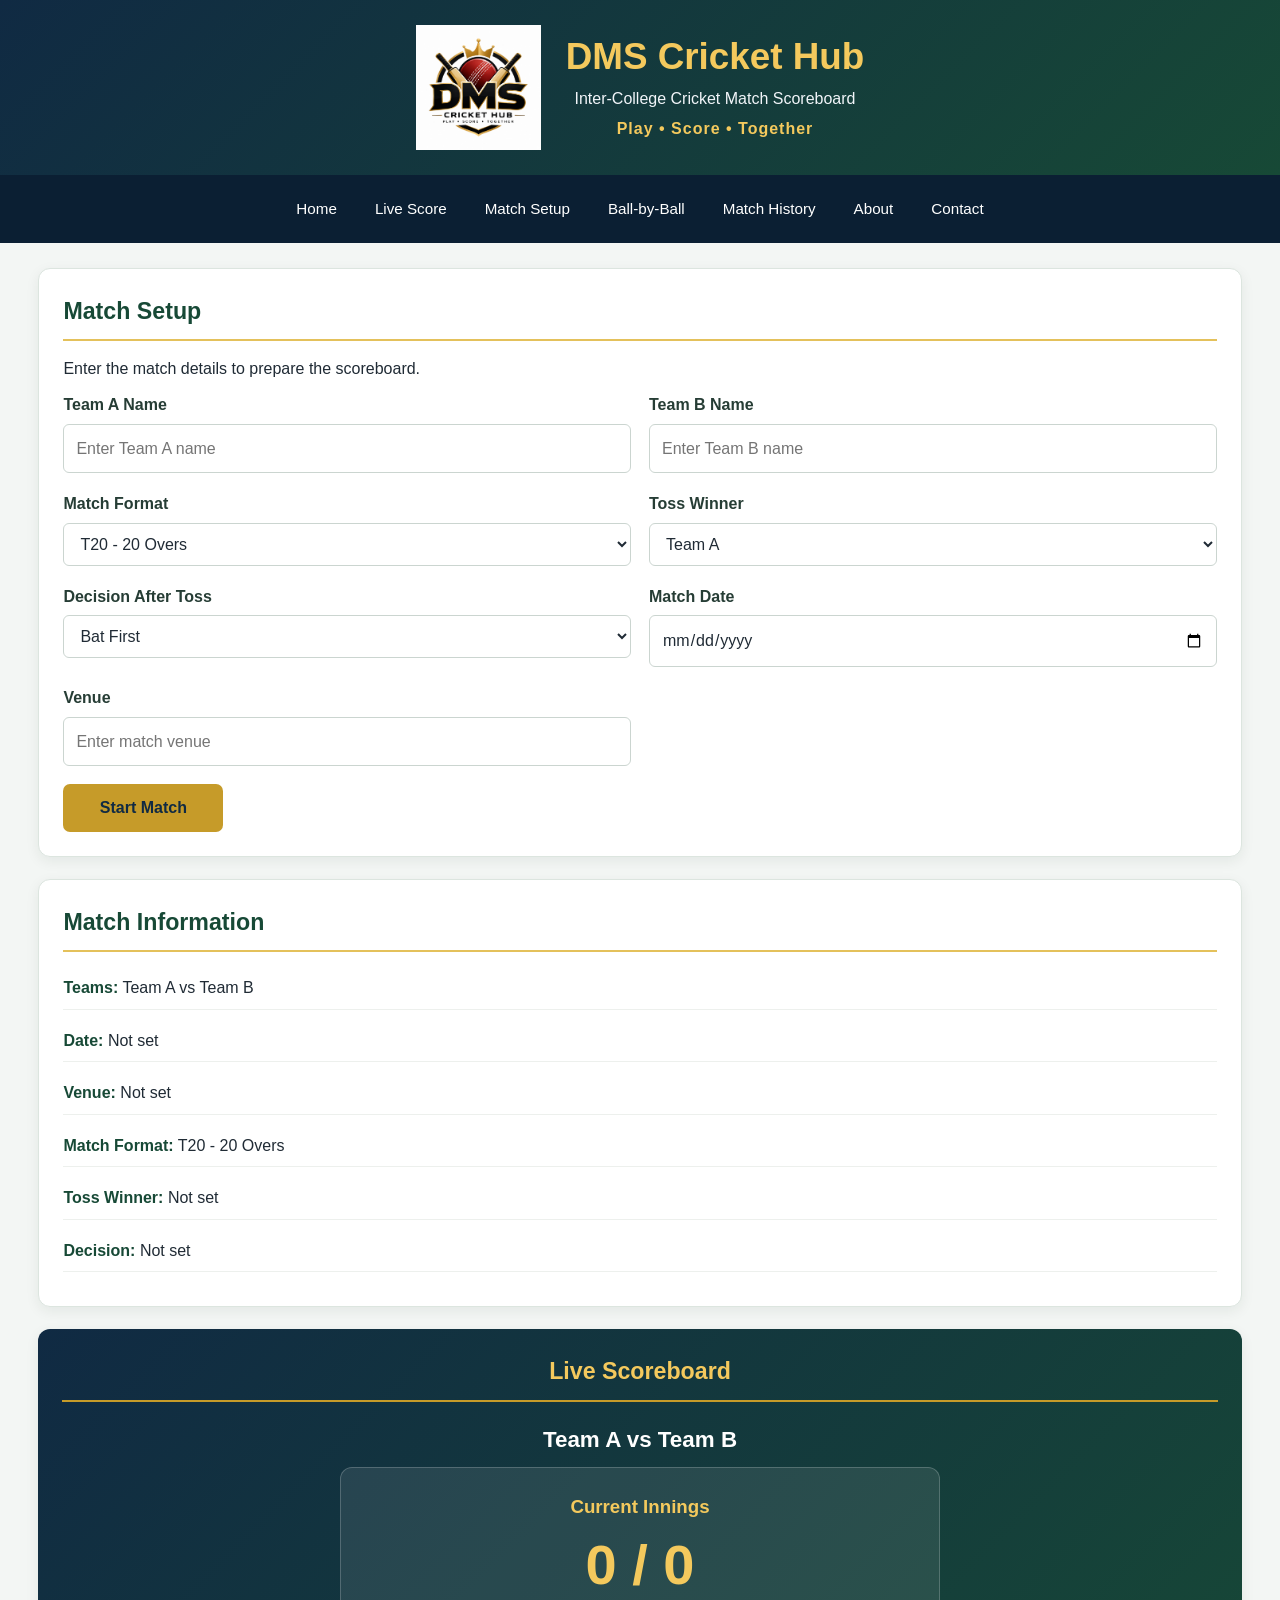
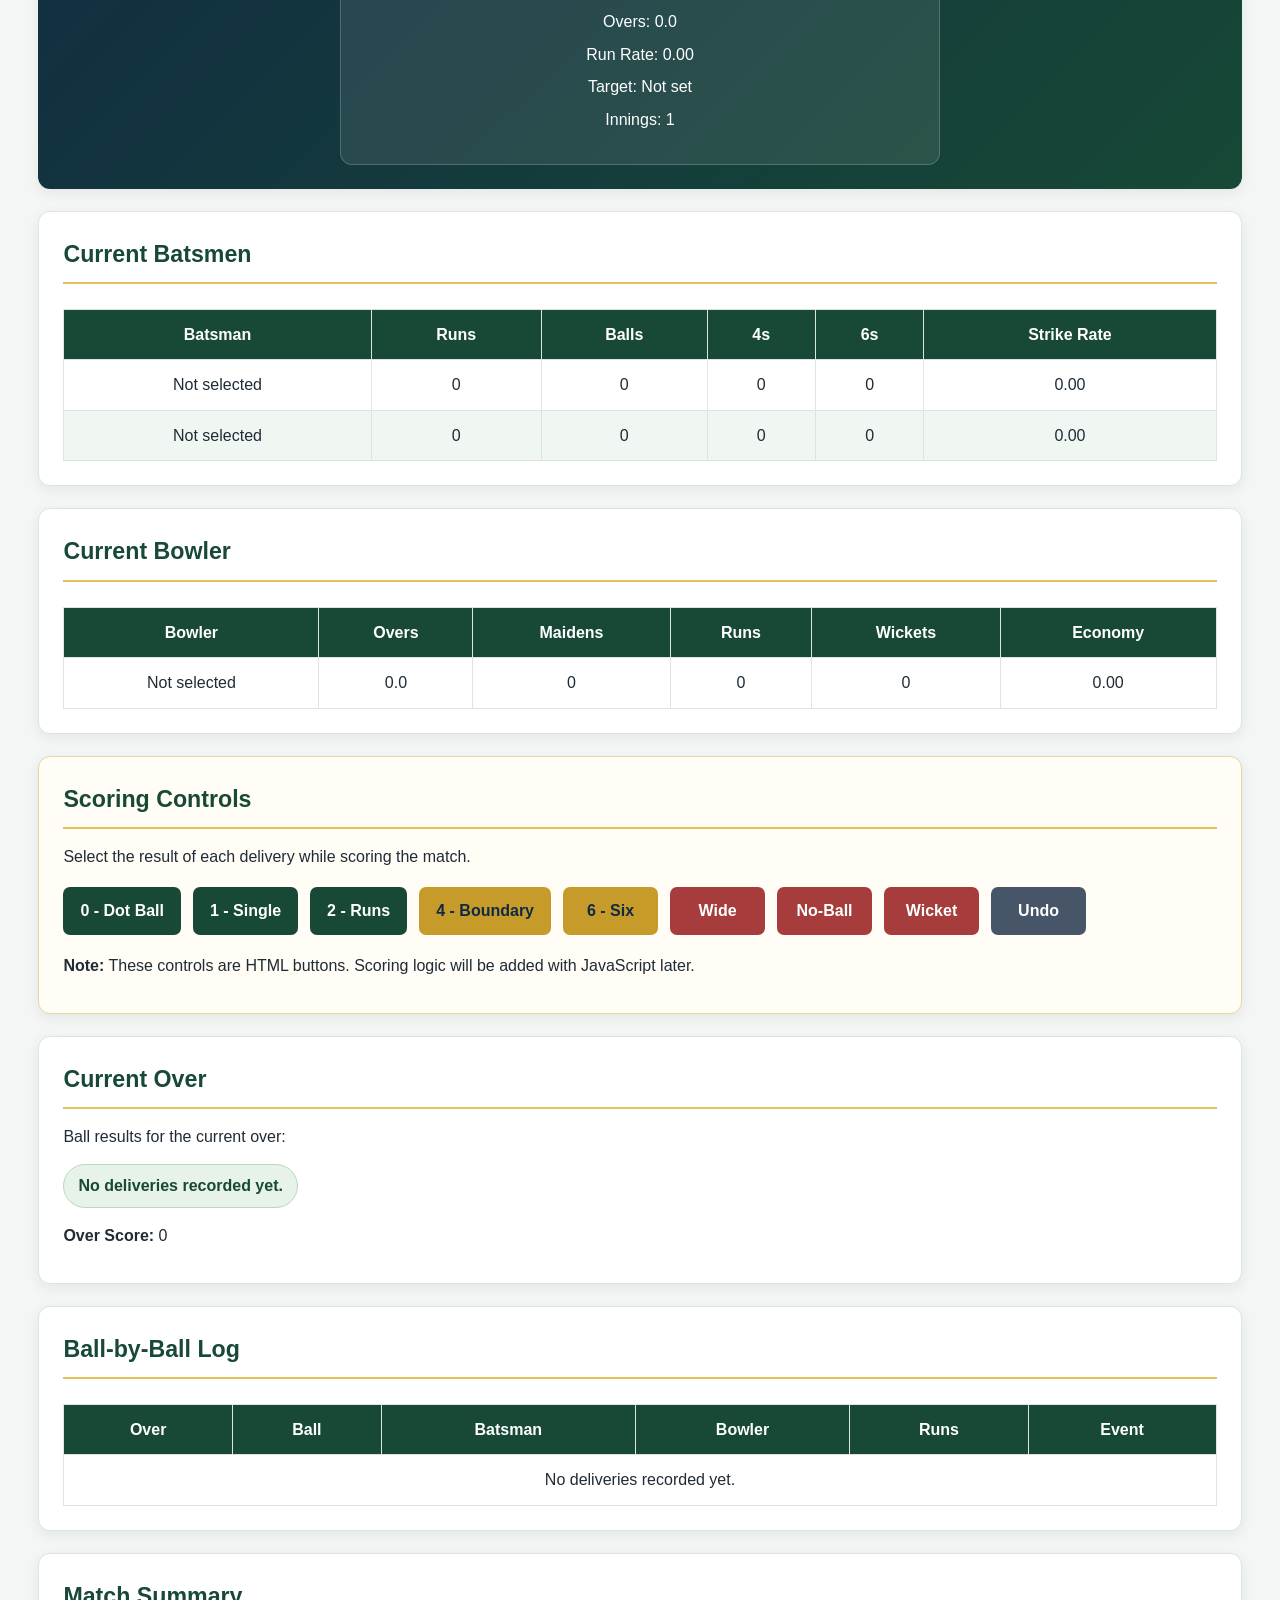
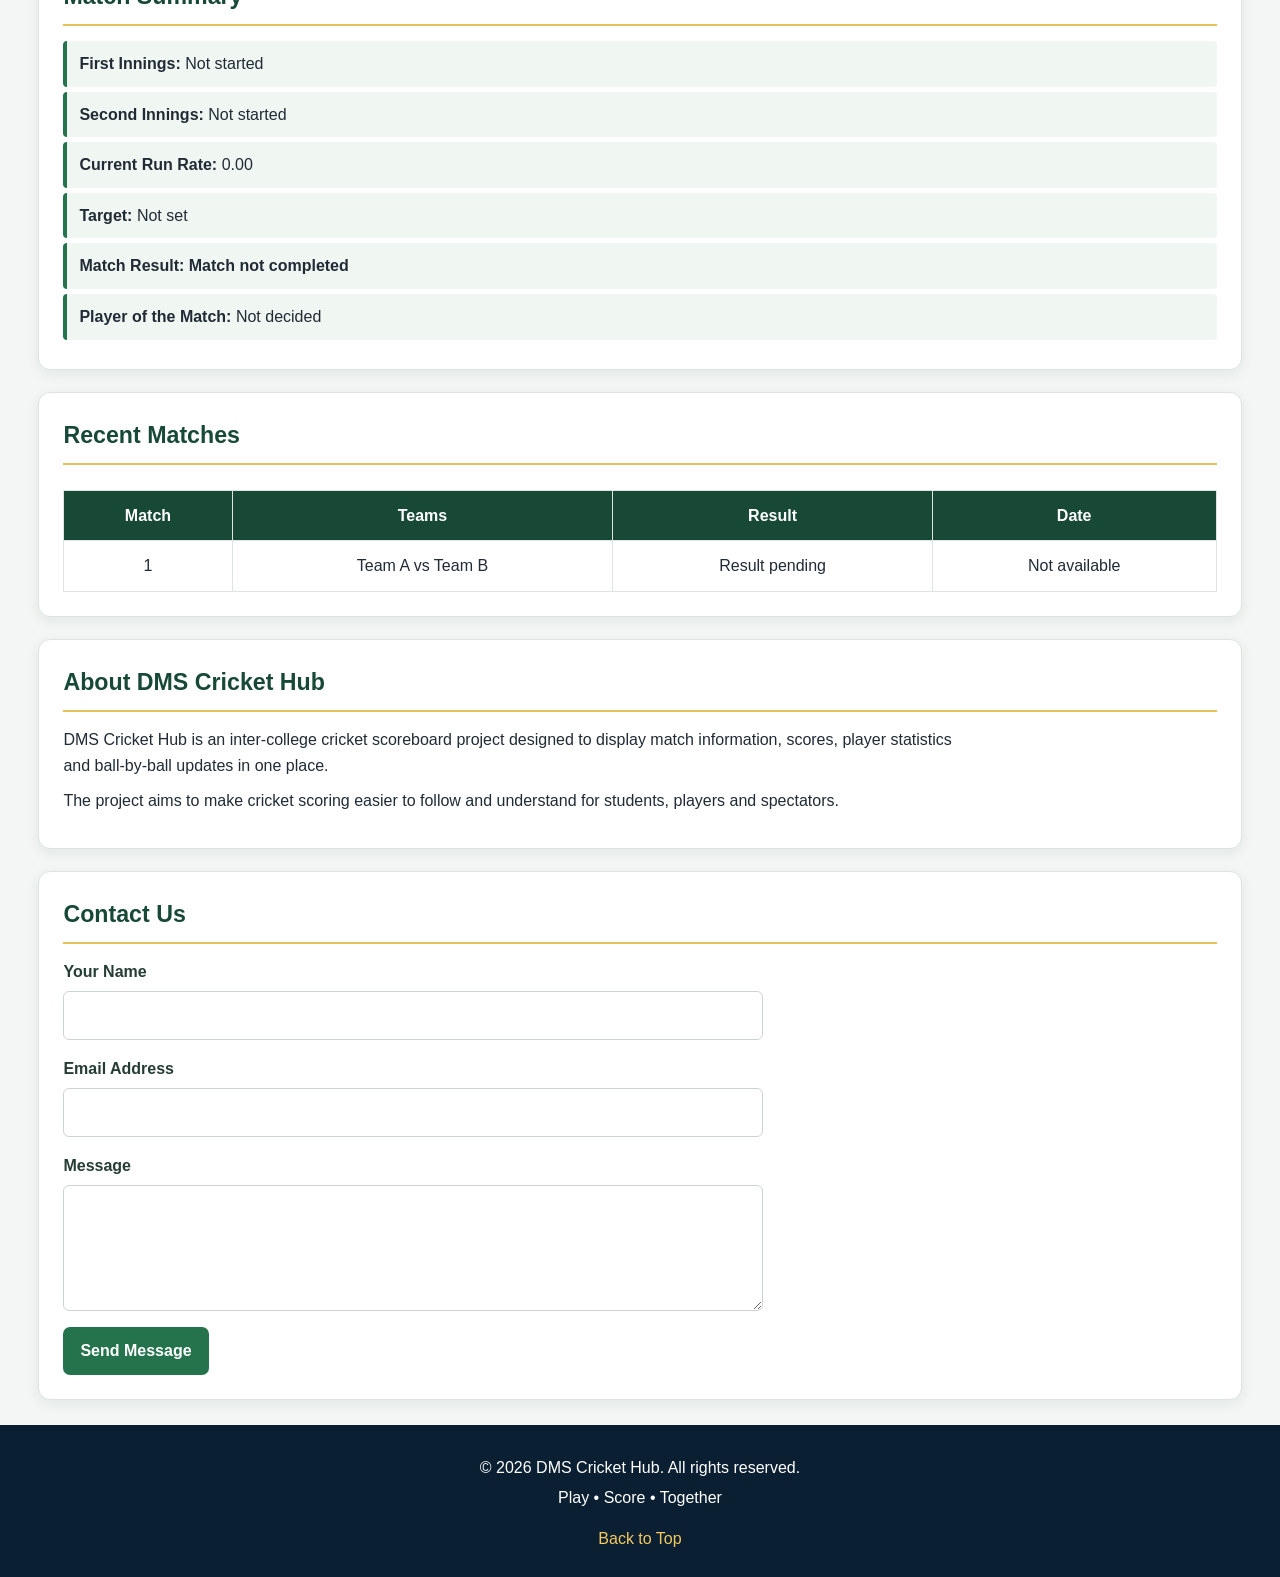
<file: index.html>
<!DOCTYPE html>
<html lang="en">

<head>
    <meta charset="UTF-8">
    <meta name="viewport" content="width=device-width, initial-scale=1.0">

    <meta name="description"
          content="DMS Cricket Hub - Inter-College Cricket Match Scoreboard and Ball-by-Ball Log">

    <title>DMS Cricket Hub | Inter-College Cricket</title>
    <link rel="icon" type="image/jpeg" href="logo.jpg">

    <!-- External CSS file -->
    <link rel="stylesheet" href="style file.css">
</head>

<body>

    <!-- ================= HEADER ================= -->

    <header id="home" class="site-header">

        <div class="brand">
            <img src="logo.jpg"
                 alt="DMS Cricket Hub Logo"
                 class="logo">

            <div class="brand-text">
                <h1>DMS Cricket Hub</h1>
                <p>Inter-College Cricket Match Scoreboard</p>
                <p>Play • Score • Together</p>
            </div>
        </div>

    </header>


    <!-- ================= NAVIGATION ================= -->

    <nav class="navbar" aria-label="Main navigation">

        <a href="#home">Home</a>
        <a href="#live-score">Live Score</a>
        <a href="#match-setup">Match Setup</a>
        <a href="#ball-log">Ball-by-Ball</a>
        <a href="#match-history">Match History</a>
        <a href="#about">About</a>
        <a href="#contact">Contact</a>

    </nav>


    <!-- ================= MAIN CONTENT ================= -->

    <main>

        <!-- ================= MATCH SETUP ================= -->

        <section id="match-setup" class="section match-setup">

            <h2>Match Setup</h2>

            <p>Enter the match details to prepare the scoreboard.</p>

            <form id="match-form">

                <div class="form-group">
                    <label for="team-a">Team A Name</label>
                    <input type="text"
                           id="team-a"
                           name="teamA"
                           placeholder="Enter Team A name"
                           required>
                </div>

                <div class="form-group">
                    <label for="team-b">Team B Name</label>
                    <input type="text"
                           id="team-b"
                           name="teamB"
                           placeholder="Enter Team B name"
                           required>
                </div>

                <div class="form-group">
                    <label for="match-type">Match Format</label>
                    <select id="match-type" name="matchType">
                        <option value="20">T20 - 20 Overs</option>
                        <option value="10">10-Over Match</option>
                    </select>
                </div>

                <div class="form-group">
                    <label for="toss-winner">Toss Winner</label>
                    <select id="toss-winner" name="tossWinner">
                        <option value="A">Team A</option>
                        <option value="B">Team B</option>
                    </select>
                </div>

                <div class="form-group">
                    <label for="toss-decision">Decision After Toss</label>
                    <select id="toss-decision" name="tossDecision">
                        <option value="bat">Bat First</option>
                        <option value="bowl">Bowl First</option>
                    </select>
                </div>

                <div class="form-group">
                    <label for="match-date">Match Date</label>
                    <input type="date" id="match-date" name="matchDate">
                </div>

                <div class="form-group">
                    <label for="venue">Venue</label>
                    <input type="text"
                           id="venue"
                           name="venue"
                           placeholder="Enter match venue">
                </div>

                <button type="submit" id="start-match">
                    Start Match
                </button>

            </form>

        </section>


        <!-- ================= MATCH INFORMATION ================= -->

        <section id="match-information" class="section">

            <h2>Match Information</h2>

            <p>
                <strong>Teams:</strong>
                <span id="match-teams">Team A vs Team B</span>
            </p>

            <p>
                <strong>Date:</strong>
                <span id="display-date">Not set</span>
            </p>

            <p>
                <strong>Venue:</strong>
                <span id="display-venue">Not set</span>
            </p>

            <p>
                <strong>Match Format:</strong>
                <span id="display-format">T20 - 20 Overs</span>
            </p>

            <p>
                <strong>Toss Winner:</strong>
                <span id="display-toss">Not set</span>
            </p>

            <p>
                <strong>Decision:</strong>
                <span id="display-decision">Not set</span>
            </p>

        </section>


        <!-- ================= LIVE SCOREBOARD ================= -->

        <section id="live-score" class="section scoreboard">

            <h2>Live Scoreboard</h2>

            <p class="match-heading">
                <span id="batting-team-name">Team A</span>
                vs
                <span id="bowling-team-name">Team B</span>
            </p>

            <div class="score-display">

                <h3>Current Innings</h3>

                <p class="total-score">
                    <span id="total-runs">0</span>
                    /
                    <span id="total-wickets">0</span>
                </p>

                <p>
                    Overs:
                    <span id="overs">0.0</span>
                </p>

                <p>
                    Run Rate:
                    <span id="run-rate">0.00</span>
                </p>

                <p>
                    Target:
                    <span id="target">Not set</span>
                </p>

                <p>
                    Innings:
                    <span id="innings-number">1</span>
                </p>

            </div>

        </section>


        <!-- ================= CURRENT BATSMEN ================= -->

        <section id="batsmen" class="section">

            <h2>Current Batsmen</h2>

            <div class="table-container">

                <table>
                    <thead>
                        <tr>
                            <th scope="col">Batsman</th>
                            <th scope="col">Runs</th>
                            <th scope="col">Balls</th>
                            <th scope="col">4s</th>
                            <th scope="col">6s</th>
                            <th scope="col">Strike Rate</th>
                        </tr>
                    </thead>

                    <tbody>
                        <tr>
                            <td>Not selected</td>
                            <td>0</td>
                            <td>0</td>
                            <td>0</td>
                            <td>0</td>
                            <td>0.00</td>
                        </tr>

                        <tr>
                            <td>Not selected</td>
                            <td>0</td>
                            <td>0</td>
                            <td>0</td>
                            <td>0</td>
                            <td>0.00</td>
                        </tr>
                    </tbody>
                </table>

            </div>

        </section>


        <!-- ================= CURRENT BOWLER ================= -->

        <section id="bowler" class="section">

            <h2>Current Bowler</h2>

            <div class="table-container">

                <table>
                    <thead>
                        <tr>
                            <th scope="col">Bowler</th>
                            <th scope="col">Overs</th>
                            <th scope="col">Maidens</th>
                            <th scope="col">Runs</th>
                            <th scope="col">Wickets</th>
                            <th scope="col">Economy</th>
                        </tr>
                    </thead>

                    <tbody>
                        <tr>
                            <td>Not selected</td>
                            <td>0.0</td>
                            <td>0</td>
                            <td>0</td>
                            <td>0</td>
                            <td>0.00</td>
                        </tr>
                    </tbody>
                </table>

            </div>

        </section>


        <!-- ================= SCORING CONTROLS ================= -->

        <section id="scorer-panel" class="section scoring-controls">

            <h2>Scoring Controls</h2>

            <p>
                Select the result of each delivery while scoring
                the match.
            </p>

            <div class="scoring-buttons">

                <button type="button" data-runs="0">
                    0 - Dot Ball
                </button>

                <button type="button" data-runs="1">
                    1 - Single
                </button>

                <button type="button" data-runs="2">
                    2 - Runs
                </button>

                <button type="button" data-runs="4">
                    4 - Boundary
                </button>

                <button type="button" data-runs="6">
                    6 - Six
                </button>

                <button type="button" data-extra="wide">
                    Wide
                </button>

                <button type="button" data-extra="noball">
                    No-Ball
                </button>

                <button type="button" data-wicket="true">
                    Wicket
                </button>

                <button type="button" id="undo-score">
                    Undo
                </button>

            </div>

            <p>
                <strong>Note:</strong>
                These controls are HTML buttons. Scoring logic
                will be added with JavaScript later.
            </p>

        </section>


        <!-- ================= CURRENT OVER ================= -->

        <section id="current-over" class="section">

            <h2>Current Over</h2>

            <p>Ball results for the current over:</p>

            <ul id="over-balls">
                <li>No deliveries recorded yet.</li>
            </ul>

            <p>
                <strong>Over Score:</strong>
                <span id="over-score">0</span>
            </p>

        </section>


        <!-- ================= BALL-BY-BALL LOG ================= -->

        <section id="ball-log" class="section">

            <h2>Ball-by-Ball Log</h2>

            <div class="table-container">

                <table>
                    <thead>
                        <tr>
                            <th scope="col">Over</th>
                            <th scope="col">Ball</th>
                            <th scope="col">Batsman</th>
                            <th scope="col">Bowler</th>
                            <th scope="col">Runs</th>
                            <th scope="col">Event</th>
                        </tr>
                    </thead>

                    <tbody id="ball-log-body">
                        <tr>
                            <td colspan="6">
                                No deliveries recorded yet.
                            </td>
                        </tr>
                    </tbody>
                </table>

            </div>

        </section>


        <!-- ================= MATCH SUMMARY ================= -->

        <section id="match-summary" class="section">

            <h2>Match Summary</h2>

            <p>
                <strong>First Innings:</strong>
                <span id="first-innings-score">Not started</span>
            </p>

            <p>
                <strong>Second Innings:</strong>
                <span id="second-innings-score">Not started</span>
            </p>

            <p>
                <strong>Current Run Rate:</strong>
                <span id="summary-run-rate">0.00</span>
            </p>

            <p>
                <strong>Target:</strong>
                <span id="summary-target">Not set</span>
            </p>

            <p>
                <strong>Match Result:</strong>
                <span id="match-result">Match not completed</span>
            </p>

            <p>
                <strong>Player of the Match:</strong>
                <span id="player-of-match">Not decided</span>
            </p>

        </section>


        <!-- ================= MATCH HISTORY ================= -->

        <section id="match-history" class="section">

            <h2>Recent Matches</h2>

            <div class="table-container">

                <table>
                    <thead>
                        <tr>
                            <th scope="col">Match</th>
                            <th scope="col">Teams</th>
                            <th scope="col">Result</th>
                            <th scope="col">Date</th>
                        </tr>
                    </thead>

                    <tbody id="match-history-body">
                        <tr>
                            <td>1</td>
                            <td>Team A vs Team B</td>
                            <td>Result pending</td>
                            <td>Not available</td>
                        </tr>
                    </tbody>
                </table>

            </div>

        </section>


        <!-- ================= ABOUT ================= -->

        <section id="about" class="section">

            <h2>About DMS Cricket Hub</h2>

            <p>
                DMS Cricket Hub is an inter-college cricket
                scoreboard project designed to display match
                information, scores, player statistics and
                ball-by-ball updates in one place.
            </p>

            <p>
                The project aims to make cricket scoring easier
                to follow and understand for students, players
                and spectators.
            </p>

        </section>


        <!-- ================= CONTACT ================= -->

        <section id="contact" class="section">

            <h2>Contact Us</h2>

            <form id="contact-form">

                <div class="form-group">
                    <label for="contact-name">Your Name</label>
                    <input type="text"
                           id="contact-name"
                           name="contactName"
                           required>
                </div>

                <div class="form-group">
                    <label for="contact-email">Email Address</label>
                    <input type="email"
                           id="contact-email"
                           name="contactEmail"
                           required>
                </div>

                <div class="form-group">
                    <label for="contact-message">Message</label>
                    <textarea id="contact-message"
                              name="contactMessage"
                              rows="4"
                              required></textarea>
                </div>

                <button type="submit">Send Message</button>

            </form>

        </section>

    </main>


    <!-- ================= FOOTER ================= -->

    <footer class="site-footer">

        <p>
            &copy; 2026 DMS Cricket Hub.
            All rights reserved.
        </p>

        <p>Play • Score • Together</p>

        <a href="#home">Back to Top</a>

    </footer>

</body>

</html>
</file>
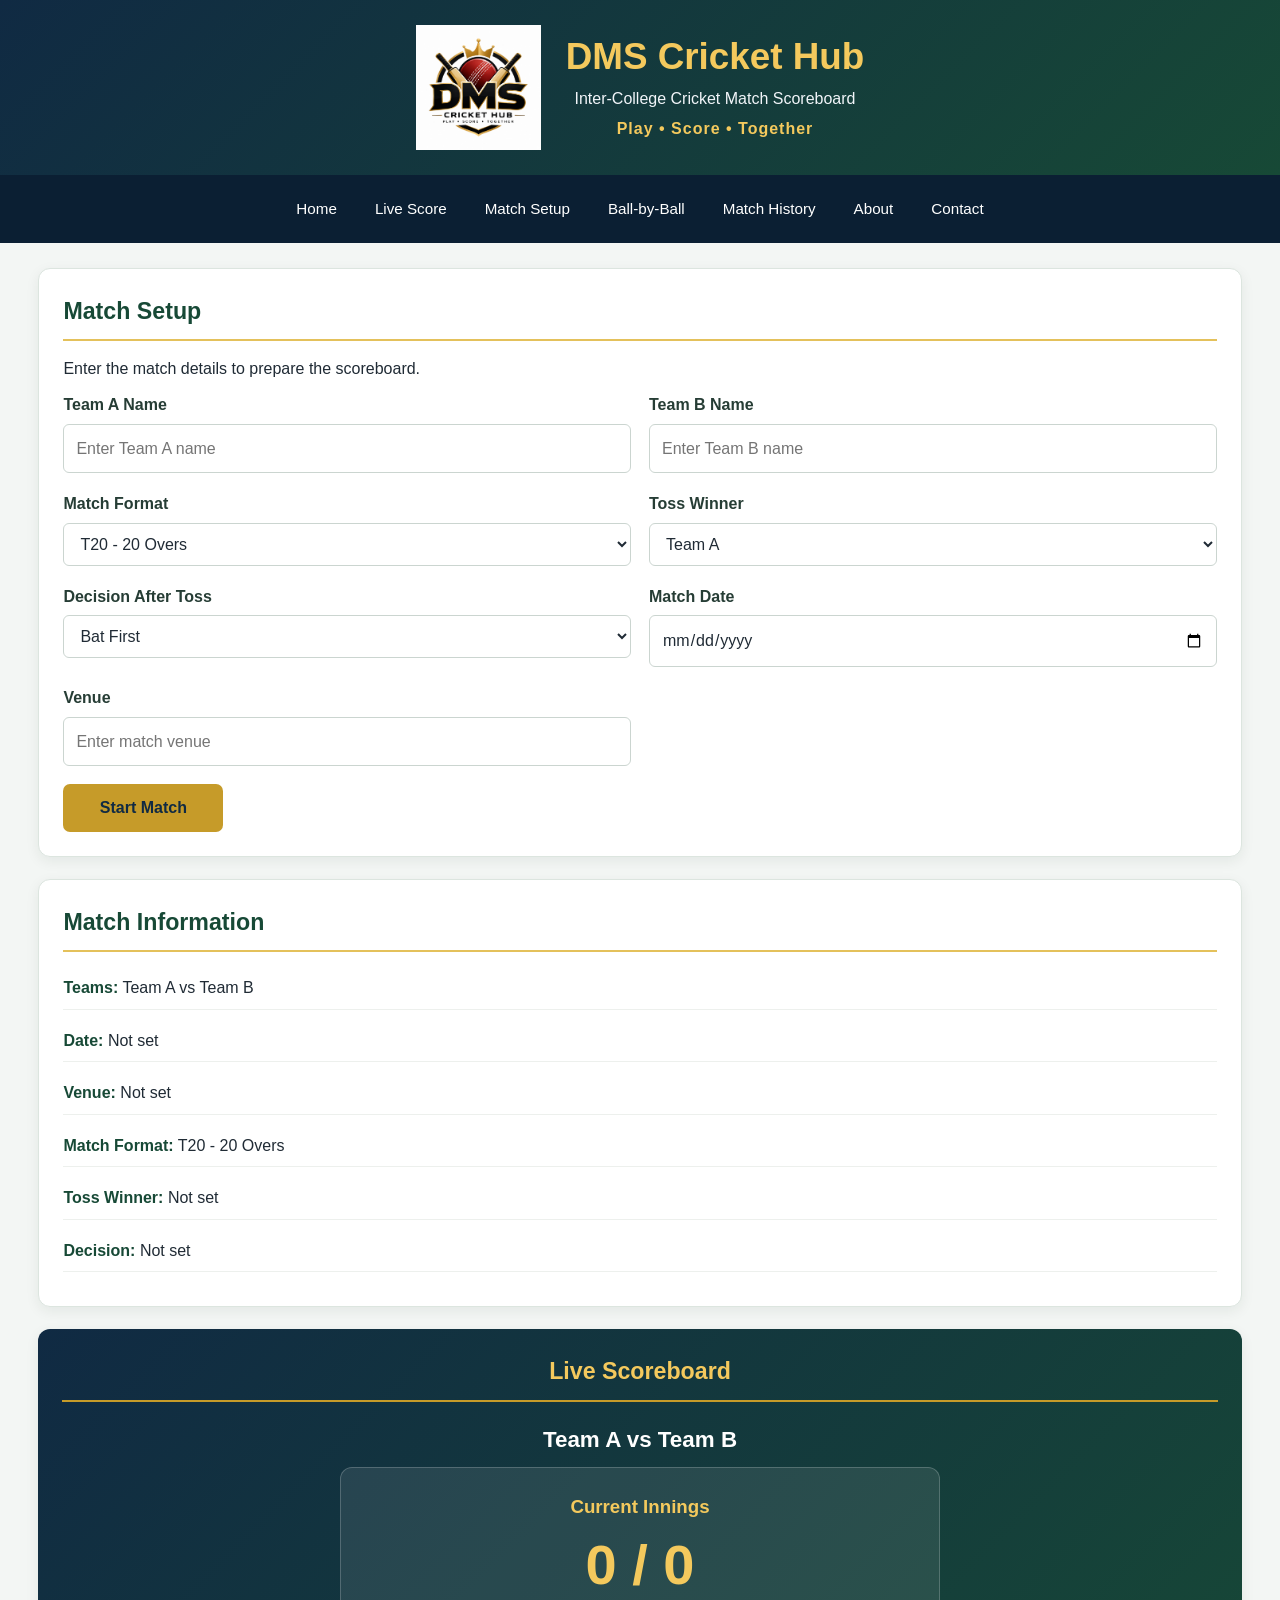
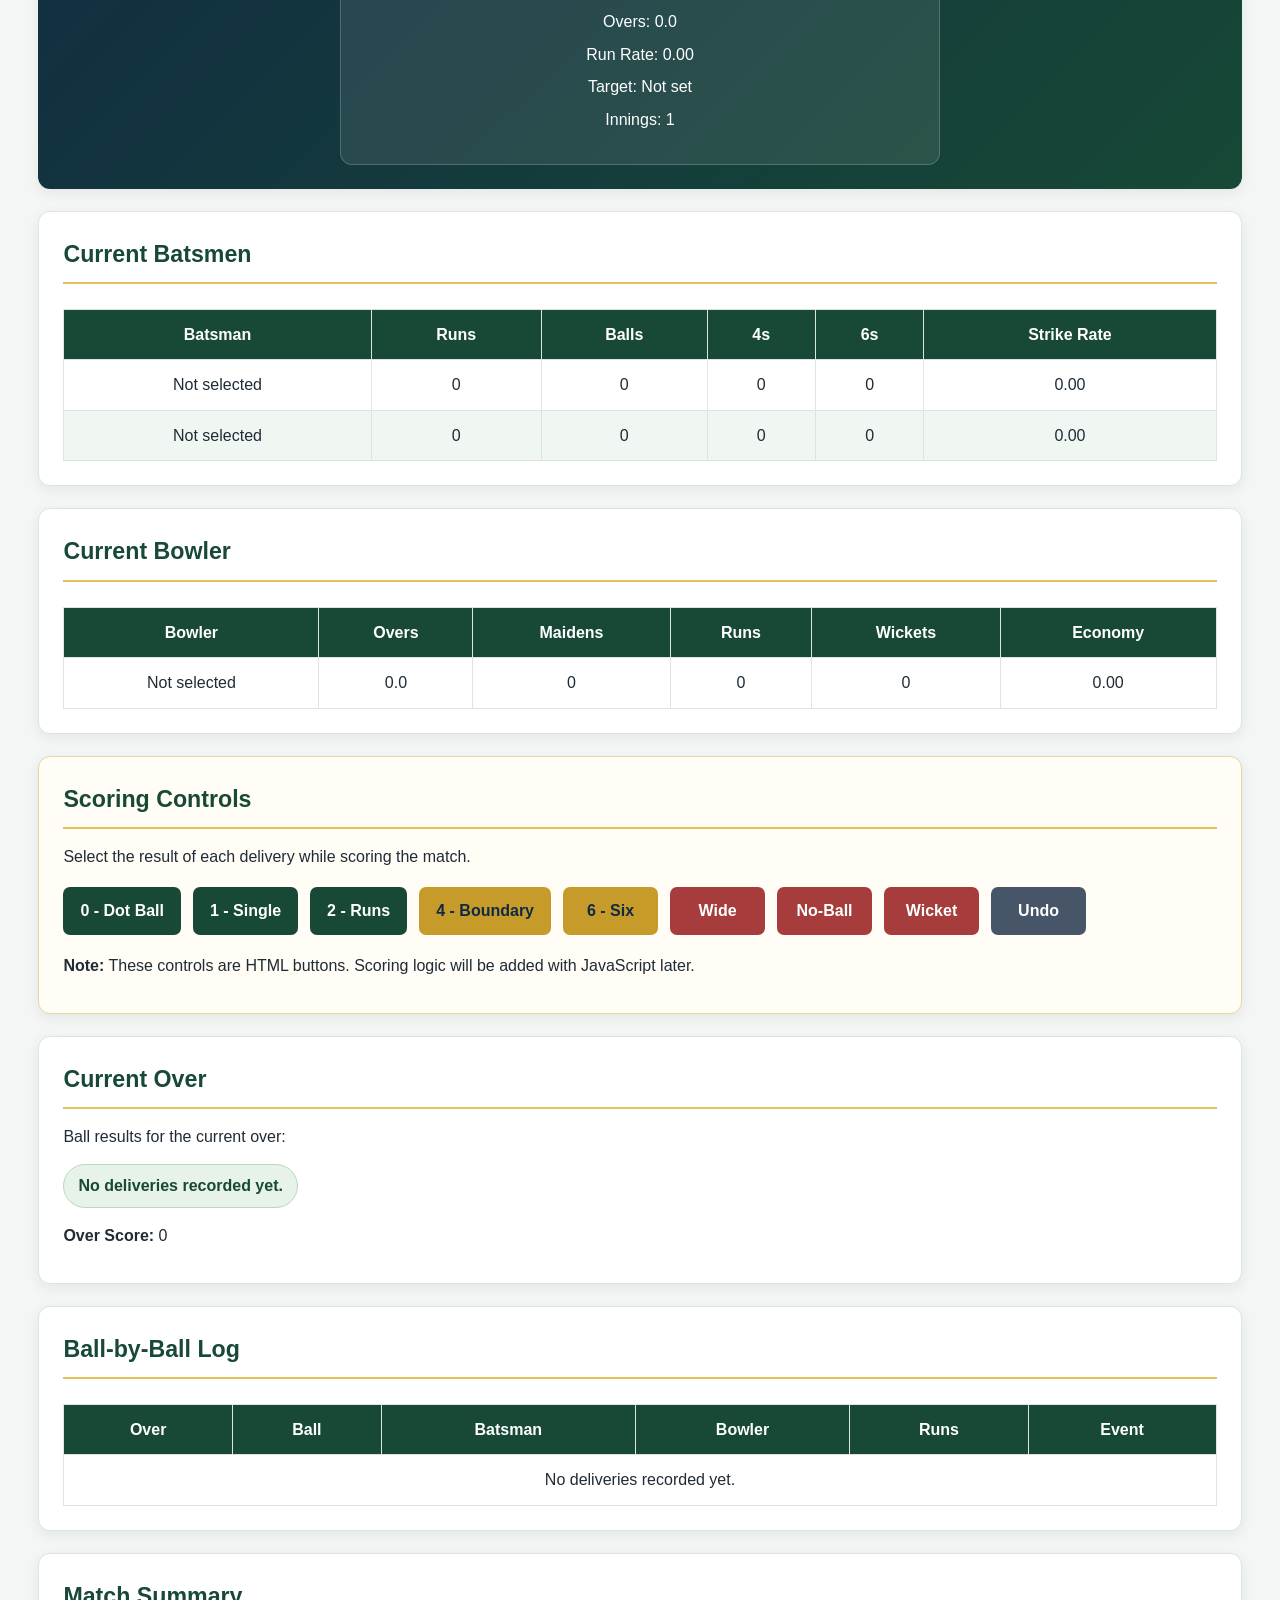
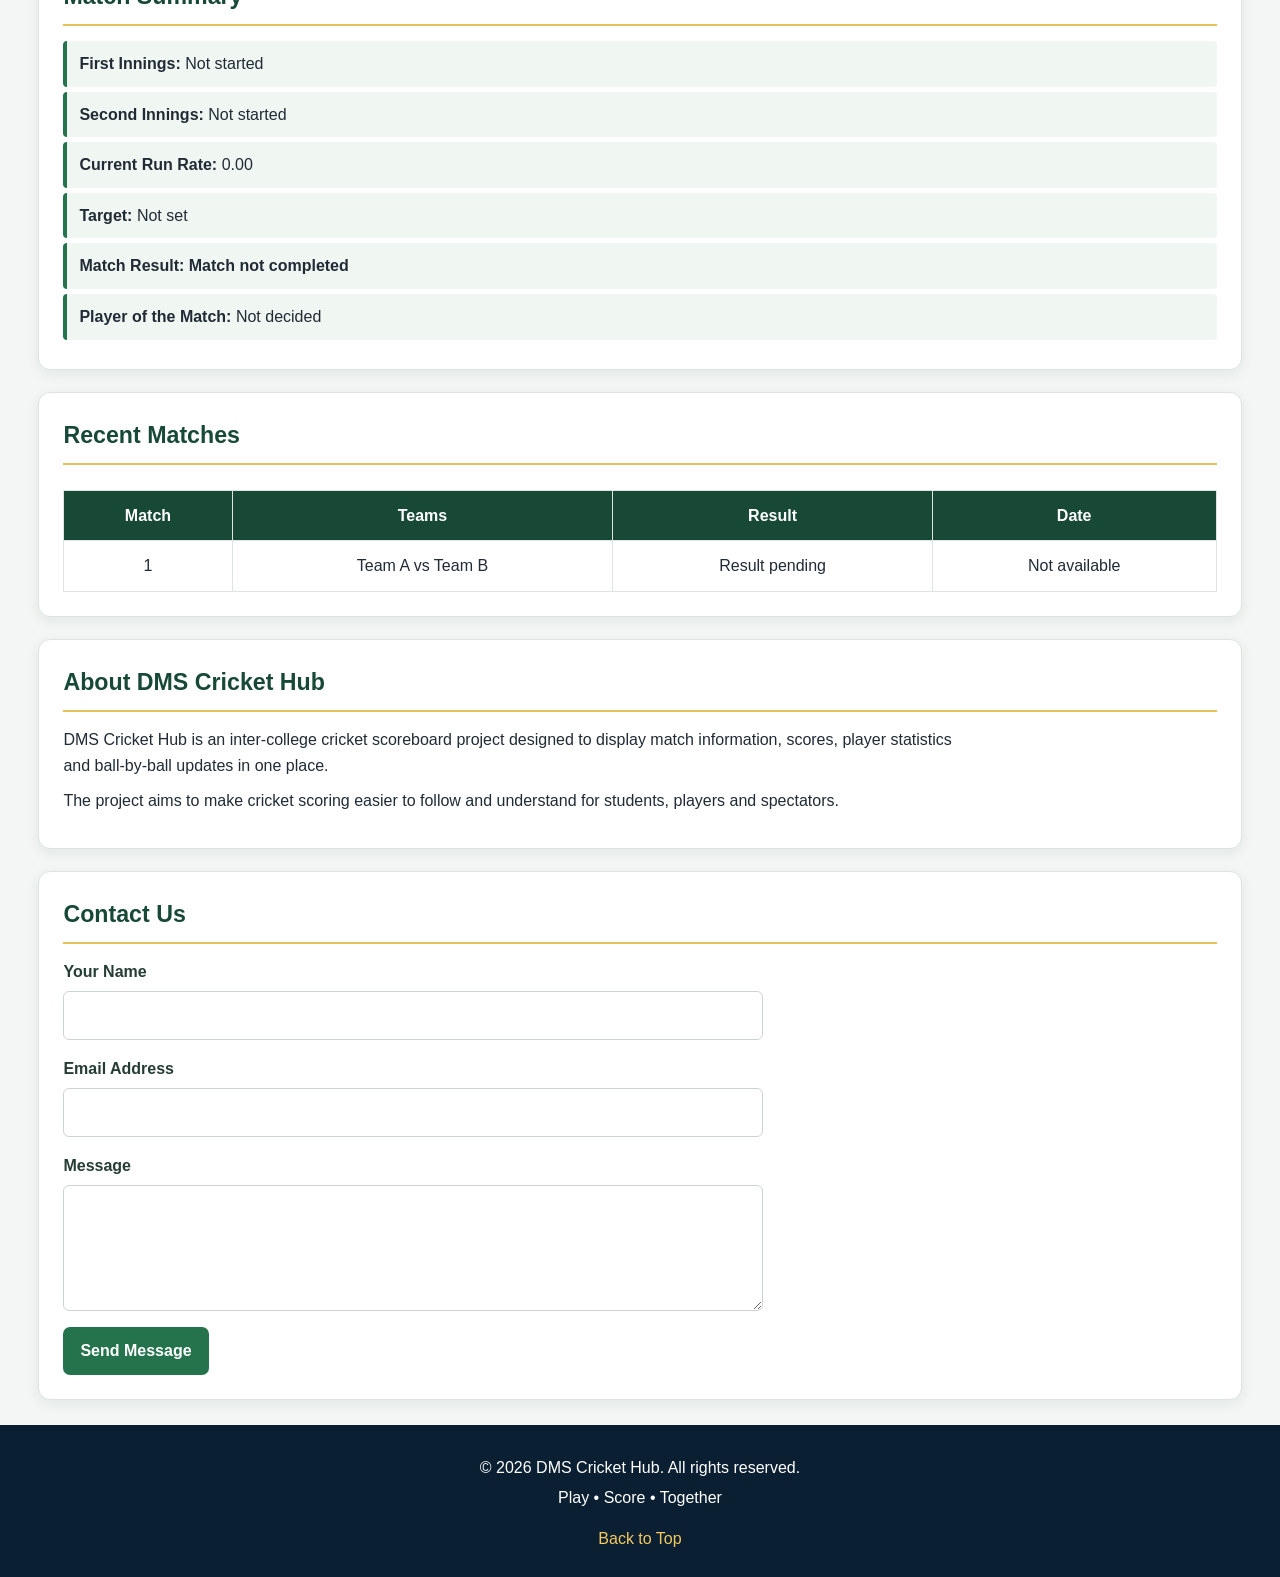
<file: html file.html>
<!DOCTYPE html>
<html lang="en">

<head>
    <meta charset="UTF-8">
    <meta name="viewport" content="width=device-width, initial-scale=1.0">

    <meta name="description"
          content="DMS Cricket Hub - Inter-College Cricket Match Scoreboard and Ball-by-Ball Log">

    <title>DMS Cricket Hub | Inter-College Cricket</title>

    <!-- External CSS file -->
    <link rel="stylesheet" href="style file.css">
</head>

<body>

    <!-- ================= HEADER ================= -->

    <header id="home" class="site-header">

        <div class="brand">
            <img src="/logo.jpg"
                 alt="DMS Cricket Hub Logo"
                 class="logo">

            <div class="brand-text">
                <h1>DMS Cricket Hub</h1>
                <p>Inter-College Cricket Match Scoreboard</p>
                <p>Play • Score • Together</p>
            </div>
        </div>

    </header>


    <!-- ================= NAVIGATION ================= -->

    <nav class="navbar" aria-label="Main navigation">

        <a href="#home">Home</a>
        <a href="#live-score">Live Score</a>
        <a href="#match-setup">Match Setup</a>
        <a href="#ball-log">Ball-by-Ball</a>
        <a href="#match-history">Match History</a>
        <a href="#about">About</a>
        <a href="#contact">Contact</a>

    </nav>


    <!-- ================= MAIN CONTENT ================= -->

    <main>

        <!-- ================= MATCH SETUP ================= -->

        <section id="match-setup" class="section match-setup">

            <h2>Match Setup</h2>

            <p>Enter the match details to prepare the scoreboard.</p>

            <form id="match-form">

                <div class="form-group">
                    <label for="team-a">Team A Name</label>
                    <input type="text"
                           id="team-a"
                           name="teamA"
                           placeholder="Enter Team A name"
                           required>
                </div>

                <div class="form-group">
                    <label for="team-b">Team B Name</label>
                    <input type="text"
                           id="team-b"
                           name="teamB"
                           placeholder="Enter Team B name"
                           required>
                </div>

                <div class="form-group">
                    <label for="match-type">Match Format</label>
                    <select id="match-type" name="matchType">
                        <option value="20">T20 - 20 Overs</option>
                        <option value="10">10-Over Match</option>
                    </select>
                </div>

                <div class="form-group">
                    <label for="toss-winner">Toss Winner</label>
                    <select id="toss-winner" name="tossWinner">
                        <option value="A">Team A</option>
                        <option value="B">Team B</option>
                    </select>
                </div>

                <div class="form-group">
                    <label for="toss-decision">Decision After Toss</label>
                    <select id="toss-decision" name="tossDecision">
                        <option value="bat">Bat First</option>
                        <option value="bowl">Bowl First</option>
                    </select>
                </div>

                <div class="form-group">
                    <label for="match-date">Match Date</label>
                    <input type="date" id="match-date" name="matchDate">
                </div>

                <div class="form-group">
                    <label for="venue">Venue</label>
                    <input type="text"
                           id="venue"
                           name="venue"
                           placeholder="Enter match venue">
                </div>

                <button type="submit" id="start-match">
                    Start Match
                </button>

            </form>

        </section>


        <!-- ================= MATCH INFORMATION ================= -->

        <section id="match-information" class="section">

            <h2>Match Information</h2>

            <p>
                <strong>Teams:</strong>
                <span id="match-teams">Team A vs Team B</span>
            </p>

            <p>
                <strong>Date:</strong>
                <span id="display-date">Not set</span>
            </p>

            <p>
                <strong>Venue:</strong>
                <span id="display-venue">Not set</span>
            </p>

            <p>
                <strong>Match Format:</strong>
                <span id="display-format">T20 - 20 Overs</span>
            </p>

            <p>
                <strong>Toss Winner:</strong>
                <span id="display-toss">Not set</span>
            </p>

            <p>
                <strong>Decision:</strong>
                <span id="display-decision">Not set</span>
            </p>

        </section>


        <!-- ================= LIVE SCOREBOARD ================= -->

        <section id="live-score" class="section scoreboard">

            <h2>Live Scoreboard</h2>

            <p class="match-heading">
                <span id="batting-team-name">Team A</span>
                vs
                <span id="bowling-team-name">Team B</span>
            </p>

            <div class="score-display">

                <h3>Current Innings</h3>

                <p class="total-score">
                    <span id="total-runs">0</span>
                    /
                    <span id="total-wickets">0</span>
                </p>

                <p>
                    Overs:
                    <span id="overs">0.0</span>
                </p>

                <p>
                    Run Rate:
                    <span id="run-rate">0.00</span>
                </p>

                <p>
                    Target:
                    <span id="target">Not set</span>
                </p>

                <p>
                    Innings:
                    <span id="innings-number">1</span>
                </p>

            </div>

        </section>


        <!-- ================= CURRENT BATSMEN ================= -->

        <section id="batsmen" class="section">

            <h2>Current Batsmen</h2>

            <div class="table-container">

                <table>
                    <thead>
                        <tr>
                            <th scope="col">Batsman</th>
                            <th scope="col">Runs</th>
                            <th scope="col">Balls</th>
                            <th scope="col">4s</th>
                            <th scope="col">6s</th>
                            <th scope="col">Strike Rate</th>
                        </tr>
                    </thead>

                    <tbody>
                        <tr>
                            <td>Not selected</td>
                            <td>0</td>
                            <td>0</td>
                            <td>0</td>
                            <td>0</td>
                            <td>0.00</td>
                        </tr>

                        <tr>
                            <td>Not selected</td>
                            <td>0</td>
                            <td>0</td>
                            <td>0</td>
                            <td>0</td>
                            <td>0.00</td>
                        </tr>
                    </tbody>
                </table>

            </div>

        </section>


        <!-- ================= CURRENT BOWLER ================= -->

        <section id="bowler" class="section">

            <h2>Current Bowler</h2>

            <div class="table-container">

                <table>
                    <thead>
                        <tr>
                            <th scope="col">Bowler</th>
                            <th scope="col">Overs</th>
                            <th scope="col">Maidens</th>
                            <th scope="col">Runs</th>
                            <th scope="col">Wickets</th>
                            <th scope="col">Economy</th>
                        </tr>
                    </thead>

                    <tbody>
                        <tr>
                            <td>Not selected</td>
                            <td>0.0</td>
                            <td>0</td>
                            <td>0</td>
                            <td>0</td>
                            <td>0.00</td>
                        </tr>
                    </tbody>
                </table>

            </div>

        </section>


        <!-- ================= SCORING CONTROLS ================= -->

        <section id="scorer-panel" class="section scoring-controls">

            <h2>Scoring Controls</h2>

            <p>
                Select the result of each delivery while scoring
                the match.
            </p>

            <div class="scoring-buttons">

                <button type="button" data-runs="0">
                    0 - Dot Ball
                </button>

                <button type="button" data-runs="1">
                    1 - Single
                </button>

                <button type="button" data-runs="2">
                    2 - Runs
                </button>

                <button type="button" data-runs="4">
                    4 - Boundary
                </button>

                <button type="button" data-runs="6">
                    6 - Six
                </button>

                <button type="button" data-extra="wide">
                    Wide
                </button>

                <button type="button" data-extra="noball">
                    No-Ball
                </button>

                <button type="button" data-wicket="true">
                    Wicket
                </button>

                <button type="button" id="undo-score">
                    Undo
                </button>

            </div>

            <p>
                <strong>Note:</strong>
                These controls are HTML buttons. Scoring logic
                will be added with JavaScript later.
            </p>

        </section>


        <!-- ================= CURRENT OVER ================= -->

        <section id="current-over" class="section">

            <h2>Current Over</h2>

            <p>Ball results for the current over:</p>

            <ul id="over-balls">
                <li>No deliveries recorded yet.</li>
            </ul>

            <p>
                <strong>Over Score:</strong>
                <span id="over-score">0</span>
            </p>

        </section>


        <!-- ================= BALL-BY-BALL LOG ================= -->

        <section id="ball-log" class="section">

            <h2>Ball-by-Ball Log</h2>

            <div class="table-container">

                <table>
                    <thead>
                        <tr>
                            <th scope="col">Over</th>
                            <th scope="col">Ball</th>
                            <th scope="col">Batsman</th>
                            <th scope="col">Bowler</th>
                            <th scope="col">Runs</th>
                            <th scope="col">Event</th>
                        </tr>
                    </thead>

                    <tbody id="ball-log-body">
                        <tr>
                            <td colspan="6">
                                No deliveries recorded yet.
                            </td>
                        </tr>
                    </tbody>
                </table>

            </div>

        </section>


        <!-- ================= MATCH SUMMARY ================= -->

        <section id="match-summary" class="section">

            <h2>Match Summary</h2>

            <p>
                <strong>First Innings:</strong>
                <span id="first-innings-score">Not started</span>
            </p>

            <p>
                <strong>Second Innings:</strong>
                <span id="second-innings-score">Not started</span>
            </p>

            <p>
                <strong>Current Run Rate:</strong>
                <span id="summary-run-rate">0.00</span>
            </p>

            <p>
                <strong>Target:</strong>
                <span id="summary-target">Not set</span>
            </p>

            <p>
                <strong>Match Result:</strong>
                <span id="match-result">Match not completed</span>
            </p>

            <p>
                <strong>Player of the Match:</strong>
                <span id="player-of-match">Not decided</span>
            </p>

        </section>


        <!-- ================= MATCH HISTORY ================= -->

        <section id="match-history" class="section">

            <h2>Recent Matches</h2>

            <div class="table-container">

                <table>
                    <thead>
                        <tr>
                            <th scope="col">Match</th>
                            <th scope="col">Teams</th>
                            <th scope="col">Result</th>
                            <th scope="col">Date</th>
                        </tr>
                    </thead>

                    <tbody id="match-history-body">
                        <tr>
                            <td>1</td>
                            <td>Team A vs Team B</td>
                            <td>Result pending</td>
                            <td>Not available</td>
                        </tr>
                    </tbody>
                </table>

            </div>

        </section>


        <!-- ================= ABOUT ================= -->

        <section id="about" class="section">

            <h2>About DMS Cricket Hub</h2>

            <p>
                DMS Cricket Hub is an inter-college cricket
                scoreboard project designed to display match
                information, scores, player statistics and
                ball-by-ball updates in one place.
            </p>

            <p>
                The project aims to make cricket scoring easier
                to follow and understand for students, players
                and spectators.
            </p>

        </section>


        <!-- ================= CONTACT ================= -->

        <section id="contact" class="section">

            <h2>Contact Us</h2>

            <form id="contact-form">

                <div class="form-group">
                    <label for="contact-name">Your Name</label>
                    <input type="text"
                           id="contact-name"
                           name="contactName"
                           required>
                </div>

                <div class="form-group">
                    <label for="contact-email">Email Address</label>
                    <input type="email"
                           id="contact-email"
                           name="contactEmail"
                           required>
                </div>

                <div class="form-group">
                    <label for="contact-message">Message</label>
                    <textarea id="contact-message"
                              name="contactMessage"
                              rows="4"
                              required></textarea>
                </div>

                <button type="submit">Send Message</button>

            </form>

        </section>

    </main>


    <!-- ================= FOOTER ================= -->

    <footer class="site-footer">

        <p>
            &copy; 2026 DMS Cricket Hub.
            All rights reserved.
        </p>

        <p>Play • Score • Together</p>

        <a href="#home">Back to Top</a>

    </footer>

</body>

</html>
</file>
<file: style file.css>
* {
    margin: 0;
    padding: 0;
    box-sizing: border-box;
}

html {
    scroll-behavior: smooth;
    scroll-padding-top: 20px;
}

body {
    font-family: Arial, Helvetica, sans-serif;
    background-color: #f3f6f4;
    color: #202b35;
    line-height: 1.6;
}


/* Header */

.site-header {
    background: linear-gradient(135deg, #102a43, #174936);
    color: white;
    padding: 25px 5%;
}

.brand {
    border-radius: 5px;
    display: flex;
    align-items: center;
    justify-content: center;
    gap: 25px;
    flex-wrap: wrap;
    text-align: center;
}

.logo {
    width: 125px;
    height: auto;
    max-width: 100%;
    object-fit: contain;
}

.brand-text h1 {
    font-size: 2.3rem;
    color: #f4c95d;
    line-height: 1.3;
}

.brand-text p {
    margin-top: 5px;
    color: #f1f5f9;
}

.brand-text p:last-child {
    color: #f4c95d;
    font-weight: bold;
    letter-spacing: 1px;
}


/* Navigation */

.navbar {
    background-color: #0b1f33;
    display: flex;
    justify-content: center;
    align-items: center;
    flex-wrap: wrap;
    gap: 8px;
    padding: 12px 15px;
}

.navbar a {
    color: white;
    text-decoration: none;
    padding: 10px 15px;
    border-radius: 6px;
    font-size: 0.95rem;
    transition: background-color 0.2s ease;
}

.navbar a:hover,
.navbar a:focus {
    background-color: #24734d;
    color: #ffffff;
}


/* Main Layout */

main {
    width: min(1400px, 94%);
    margin: 25px auto;
}

.section {
    background-color: #ffffff;
    padding: 24px;
    margin-bottom: 22px;
    border: 1px solid #dce5df;
    border-radius: 12px;
    box-shadow: 0 4px 14px rgba(15, 42, 30, 0.07);
    scroll-margin-top: 20px;
}

.section h2 {
    color: #174936;
    font-size: 1.45rem;
    margin-bottom: 15px;
    padding-bottom: 9px;
    border-bottom: 2px solid #e4c15b;
}

.section p {
    margin-bottom: 10px;
}


/*  Match Setup Form */

#match-form {
    display: grid;
    grid-template-columns: repeat(2, minmax(0, 1fr));
    gap: 18px;
}

.form-group {
    display: flex;
    flex-direction: column;
    gap: 6px;
}

.form-group label {
    font-weight: bold;
    color: #263d35;
}

input,
select,
textarea {
    width: 100%;
    padding: 11px 12px;
    font: inherit;
    color: #202b35;
    background-color: #ffffff;
    border: 1px solid #cbd5d0;
    border-radius: 6px;
}

input:focus,
select:focus,
textarea:focus {
    outline: 2px solid #39865d;
    outline-offset: 1px;
    border-color: #39865d;
}

textarea {
    resize: vertical;
}


/* Buttons */

button {
    font: inherit;
    font-weight: bold;
    cursor: pointer;
    border: none;
    border-radius: 7px;
    padding: 11px 17px;
    background-color: #24734d;
    color: white;
    transition:
        background-color 0.2s ease,
        transform 0.2s ease;
}

button:hover {
    background-color: #18583a;
    transform: translateY(-1px);
}

button:focus-visible {
    outline: 3px solid #e4bd45;
    outline-offset: 3px;
}

#start-match {
    grid-column: 1 / -1;
    justify-self: start;
    min-width: 160px;
    background-color: #c69b29;
    color: #102a43;
}

#start-match:hover {
    background-color: #e0b63e;
}


/* Match Information */

#match-information p {
    padding: 8px 0;
    border-bottom: 1px solid #edf0ed;
}

#match-information strong {
    color: #174936;
}


/*  Live Scoreboard */

.scoreboard {
    text-align: center;
    background: linear-gradient(135deg, #102a43, #174936);
    color: white;
    border: none;
}

.scoreboard h2 {
    color: #f4c95d;
    border-bottom-color: #c69b29;
}

.match-heading {
    font-size: 1.4rem;
    font-weight: bold;
    margin: 20px 0;
}

.score-display {
    max-width: 600px;
    margin: 0 auto;
    padding: 24px;
    background-color: rgba(255, 255, 255, 0.09);
    border: 1px solid rgba(255, 255, 255, 0.2);
    border-radius: 12px;
}

.score-display h3 {
    color: #f4c95d;
}

.total-score {
    font-size: 3.5rem;
    font-weight: bold;
    line-height: 1.3;
    margin: 12px 0;
    color: #f4c95d;
}

.score-display p {
    margin: 7px 0;
}


/*  Tables */

.table-container {
    width: 100%;
    overflow-x: auto;
}

table {
    width: 100%;
    border-collapse: collapse;
    margin-top: 10px;
    background-color: white;
}

thead {
    background-color: #174936;
    color: white;
}

th,
td {
    padding: 12px 10px;
    text-align: center;
    border: 1px solid #dce5df;
}

tbody tr:nth-child(even) {
    background-color: #f0f6f2;
}

tbody tr:hover {
    background-color: #e5f1e9;
}

th {
    white-space: nowrap;
}


/*  Scoring Controls */

.scoring-controls {
    background-color: #fffdf5;
    border-color: #e7d69d;
}

.scoring-buttons {
    display: flex;
    flex-wrap: wrap;
    gap: 12px;
    margin: 18px 0;
}

.scoring-buttons button {
    min-width: 95px;
    background-color: #174936;
}

.scoring-buttons button:hover {
    background-color: #24734d;
}

/* Run buttons */

.scoring-buttons button[data-runs="4"],
.scoring-buttons button[data-runs="6"] {
    background-color: #c69b29;
    color: #102a43;
}

.scoring-buttons button[data-runs="4"]:hover,
.scoring-buttons button[data-runs="6"]:hover {
    background-color: #e0b63e;
}

/* Extra and wicket buttons */

.scoring-buttons button[data-extra],
.scoring-buttons button[data-wicket] {
    background-color: #a63c3c;
}

.scoring-buttons button[data-extra]:hover,
.scoring-buttons button[data-wicket]:hover {
    background-color: #812b2b;
}

#undo-score {
    background-color: #475569;
}

#undo-score:hover {
    background-color: #334155;
}


/* Current Over */

#over-balls {
    display: flex;
    flex-wrap: wrap;
    gap: 10px;
    list-style: none;
    margin: 15px 0;
}

#over-balls li {
    padding: 8px 14px;
    min-width: 42px;
    text-align: center;
    background-color: #e7f2e9;
    color: #174936;
    border: 1px solid #b9d7c1;
    border-radius: 50px;
    font-weight: bold;
}


/* Ball-by-Ball Log */

#ball-log table {
    min-width: 620px;
}

#ball-log th,
#ball-log td {
    padding: 12px;
}


/* Match Summary */

#match-summary p {
    padding: 10px 12px;
    margin: 5px 0;
    background-color: #f0f6f2;
    border-left: 4px solid #24734d;
    border-radius: 4px;
}

#match-result {
    font-weight: bold;
}


/* Recent Matches */

#match-history table {
    min-width: 500px;
}


/* About Section */

#about p {
    max-width: 900px;
}


/*  Contact Section */

#contact-form {
    display: grid;
    gap: 16px;
    max-width: 700px;
}

#contact-form button {
    justify-self: start;
    min-width: 140px;
}


/* Footer */

.site-footer {
    background-color: #0b1f33;
    color: white;
    text-align: center;
    padding: 25px 15px;
}

.site-footer p {
    margin: 5px 0;
}

.site-footer a {
    display: inline-block;
    margin-top: 10px;
    color: #f4c95d;
    text-decoration: none;
}

.site-footer a:hover {
    text-decoration: underline;
}


/*  Responsive Design - Tablets */

@media (max-width: 768px) {

    main {
        width: 95%;
        margin: 15px auto;
    }

    .site-header {
        padding: 20px 12px;
    }

    .brand {
        gap: 12px;
    }

    .logo {
        width: 95px;
    }

    .brand-text h1 {
        font-size: 1.8rem;
    }

    .brand-text p {
        font-size: 0.9rem;
    }

    .navbar {
        gap: 4px;
    }

    .navbar a {
        padding: 9px 10px;
        font-size: 0.88rem;
    }

    .section {
        padding: 18px;
    }

    #match-form {
        grid-template-columns: 1fr;
    }

    #start-match {
        grid-column: auto;
        width: 100%;
    }

    .total-score {
        font-size: 2.8rem;
    }

    .scoring-buttons button {
        flex: 1 1 110px;
    }
}


/* Responsive Design - Mobile Phones */

@media (max-width: 480px) {

    .brand {
        flex-direction: column;
    }

    .brand-text h1 {
        font-size: 1.6rem;
    }

    .brand-text p {
        font-size: 0.82rem;
    }

    .navbar {
        flex-direction: column;
        align-items: stretch;
    }

    .navbar a {
        text-align: center;
    }

    .section {
        padding: 14px;
        margin-bottom: 15px;
    }

    .section h2 {
        font-size: 1.2rem;
    }

    .match-heading {
        font-size: 1.1rem;
    }

    .total-score {
        font-size: 2.4rem;
    }

    .score-display {
        padding: 16px 10px;
    }

    .scoring-buttons {
        gap: 8px;
    }

    .scoring-buttons button {
        flex: 1 1 40%;
        padding: 10px 7px;
        font-size: 0.88rem;
    }

    th,
    td {
        padding: 9px 7px;
        font-size: 0.85rem;
    }

    .site-footer {
        font-size: 0.9rem;
    }
}
</file>
